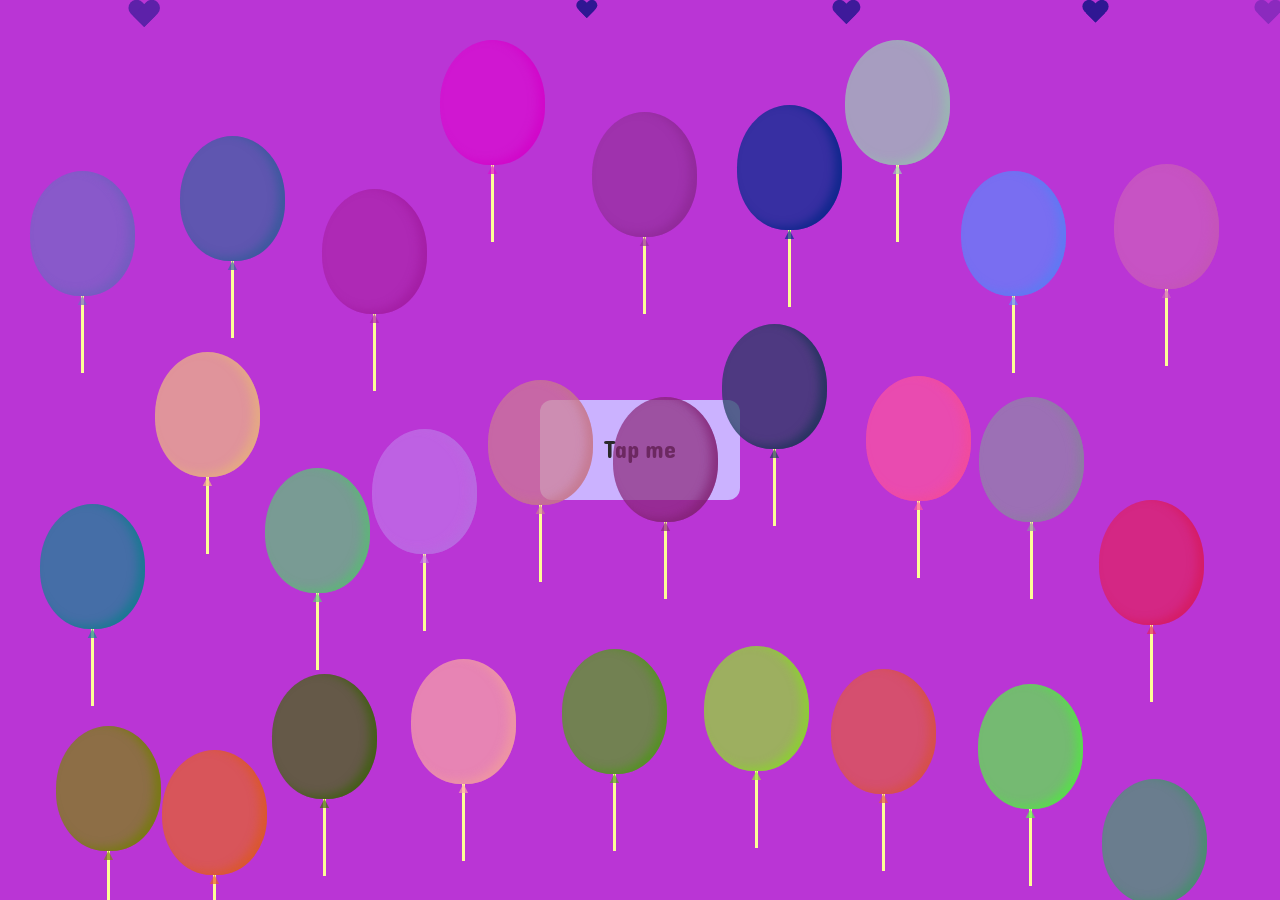
<file: index.html>
<!DOCTYPE html>
<html lang="en">
<head>
    <meta charset="UTF-8">
    <meta http-equiv="X-UA-Compatible" content="IE=edge">
    <meta name="viewport" content="width=device-width, initial-scale=1.0">
    <title>Happy Bday &lt;3</title>
    <link href="hbdchey.css" rel="stylesheet">
</head>
<body>
    <div class="wrapper">
        <div class="btn button">
            <div class="bg btn circ"></div>
            <div class="bg circ" id="bg2"></div>
            <div class="bg circ" id="bg3"></div>
            <div class="bg circ" id="bg4"></div>
            <p class="text">Tap me</p>
            <p class="text hide">Happy Birthday! <small>Tap anywhere</small></p>
            <p class="text hide">sa insan ko<br>na asawa ni Bwi<small>Tap anywhere</small></p>
            <p class="text hide">makikawn ako hehe:><small>Tap again to refresh</small></p>
        </div>
        <div class="container">
            <div class="hearty heart x1"></div>
            <div class="hearty heart x2"></div>
            <div class="hearty heart x3"></div>
            <div class="hearty heart x4"></div>
            <div class="hearty heart x5"></div>
            <div class="hearty altheart x6"></div>
        </div>
        <div id="balloon-container">
        </div>
    </div>
    <script>
    const circ = document.querySelectorAll('.btn');
    const txt = document.querySelectorAll('.text');
    const bg = document.querySelectorAll('.bg');
    let i = 0;
    circ[0].addEventListener('click',()=>{
        circ[1].classList.toggle("inc");
        circ[0].classList.add("inc");
        bg[i].classList.add('inc');
        i++;
        if(i>=1){
            txt[i-1].classList.add('hide');
            txt[i].classList.remove('hide');
            if(i==3){
                circ[0].addEventListener('click',()=>{
                    txt[0].classList.remove('hide');
                    setTimeout(function(){
                        window.location.reload();
                    },1000);
                })
            }
        }
        else{
            txt[0].classList.add('hide');
            txt[i].classList.remove('hide');
        }
    })
    function random(num) {
        return Math.floor(Math.random()*num)
    }
    function getRandomStyles() {
        var r = random(255);
        var g = random(255);
        var b = random(255);
        var mt = random(200);
        var ml = random(50);
        var dur = random(5)+5;
        return `
        background-color: rgba(${r},${g},${b},0.7);
        color: rgba(${r},${g},${b},0.7); 
        box-shadow: inset -7px -3px 10px rgba(${r-10},${g-10},${b-10},0.7);
        margin: ${mt}px 0 0 ${ml}px;
        animation: float ${dur}s ease-in infinite
        `
    }
    function createBalloons(num) {
        var balloonContainer = document.getElementById("balloon-container")
        for (var i = num; i > 0; i--) {
            var balloon = document.createElement("div");
            balloon.className = "balloon";
            balloon.style.cssText = getRandomStyles();
            balloonContainer.appendChild(balloon);
        }
    }
    window.onload = () => createBalloons(30);
    </script>
</body>
</html>
</file>
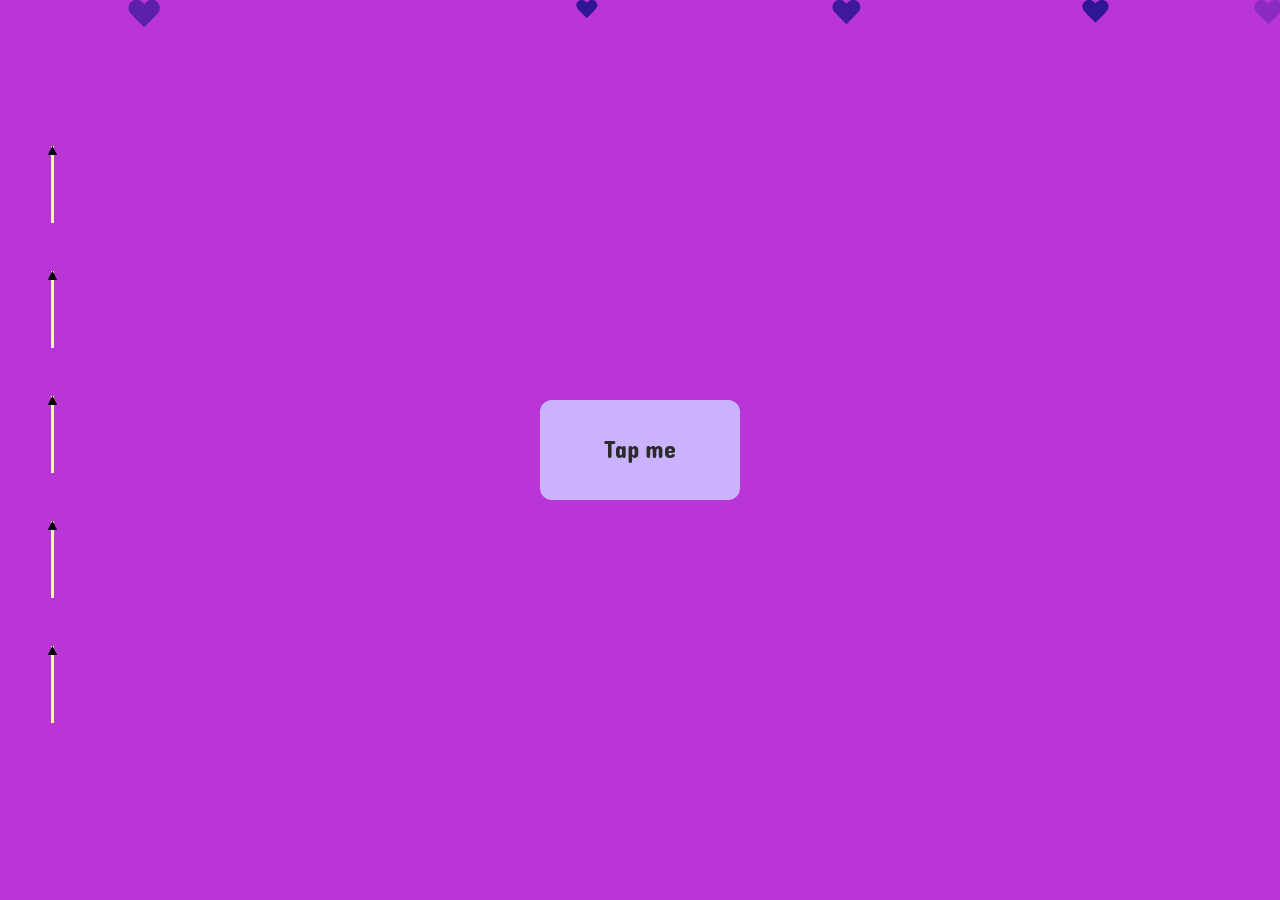
<file: hbdchey.html>
<!DOCTYPE html>
<html lang="en">
<head>
    <meta charset="UTF-8">
    <meta http-equiv="X-UA-Compatible" content="IE=edge">
    <meta name="viewport" content="width=device-width, initial-scale=1.0">
    <title>HBD Eychey! &lt;3</title>
    <link href="hbdchey.css"rel="stylesheet">
</head>
<body>
    <div class="wrapper">
        <div class="btn button">
            <div class="bg btn circ"></div>
            <div class="bg circ" id="bg2"></div>
            <div class="bg circ" id="bg3"></div>
            <div class="bg circ" id="bg4"></div>
            <p class="text">Tap me</p>
            <p class="text hide">Hi Kulot<small>Tap anywhere</small></p>
            <p class="text hide">Happy Birthday!!! More Bdays to come! :3<small>Tap anywhere</small></p>
            <p class="text hide">Have a nice day! ingats ka lagi! Bigay muna si IU<small>Tap again to refresh</small></p>

        </div>
        <div class="container">
            <div class="hearty heart x1"></div>
            <div class="hearty heart x2"></div>
            <div class="hearty heart x3"></div>
            <div class="hearty heart x4"></div>
            <div class="hearty heart x5"></div>
            <div class="hearty altheart x6"></div>
            <div class="balloon"></div>
            <div class="balloon"></div>
            <div class="balloon"></div>
            <div class="balloon"></div>
            <div class="balloon"></div>
        </div>

    </div>
</body>
</html>
<script>
    const circ = document.querySelectorAll('.btn');
    const txt = document.querySelectorAll('.text');
    const bg = document.querySelectorAll('.bg');
    let i = 0;
    circ[0].addEventListener('click',()=>{
        circ[1].classList.toggle("inc");
        circ[0].classList.add("inc");
        bg[i].classList.add('inc');
        i++;
        if(i=>1){
            txt[i-1].classList.add('hide');
            txt[i].classList.remove('hide');
            if(i==3){
                circ[0].addEventListener('click',()=>{
                    txt[0].classList.remove('hide');
                    setTimeout(function(){
                        window.location.reload();
                    },1000);
                })
            }
        }
        else{
            txt[0].classList.add('hide');
            txt[i].classList.remove('hide');
        }
    })
</script>
</file>
<file: hbdchey.css>
@import url('https://fonts.googleapis.com/css2?family=Dangrek&display=swap'); /**Dangrek*/
@import url('https://fonts.googleapis.com/css2?family=Courgette&display=swap'); /**Courgette */


.x1 {
    left: 5%;
    -webkit-transform: scale(0.9);
    -moz-transform: scale(0.9);
    transform: scale(0.9);
    opacity: 0.6;
    -webkit-animation: moveclouds 15s linear infinite, sideWays 4s ease-in-out infinite alternate;
    -moz-animation: moveclouds 15s linear infinite, sideWays 4s ease-in-out infinite alternate;
}
.x2 {
    left: 25%;
    -webkit-transform: scale(0.6);
    -moz-transform: scale(0.6);
    transform: scale(0.6);
    opacity: 0.9;
    -webkit-animation: moveclouds 25s linear infinite, sideWays 5s ease-in-out infinite alternate;
    -moz-animation: moveclouds 25s linear infinite, sideWays 5s ease-in-out infinite alternate;
}
.x3 {
    left: 55%;
    -webkit-transform: scale(0.8);
    -moz-transform: scale(0.8);
    transform: scale(0.8);
    opacity: 0.8;
    -webkit-animation: moveclouds 20s linear infinite, sideWays 4s ease-in-out infinite alternate;
    -moz-animation: moveclouds 20s linear infinite, sideWays 4s ease-in-out infinite alternate;
}
.x4 {
    left: 72%;
    -webkit-transform: scale(0.75);
    -moz-transform: scale(0.75);
    transform: scale(0.75);
    opacity: 0.9;
    -webkit-animation: moveclouds 18s linear infinite, sideWays 2s ease-in-out infinite alternate;
    -moz-animation: moveclouds 18s linear infinite, sideWays 0zs ease-in-out infinite alternate;
}
.x5 {
    left: 88%;
    -webkit-transform: scale(0.8);
    -moz-transform: scale(0.8);
    transform: scale(0.8);
    opacity: 0.3;
    -webkit-animation: moveclouds 7s linear infinite, sideWays 1s ease-in-out infinite alternate;
    -moz-animation: moveclouds 7s linear infinite, sideWays 1s ease-in-out infinite alternate;
}
.x6 {
    left: 33%;
    opacity: 1;
    -webkit-animation: moveclouds 2s linear infinite, swayWays 1s ease-in-out infinite alternate;
    animation: moveclouds 10s linear infinite, swayWays 9s ease-in-out infinite alternate;
}
@-webkit-keyframes moveclouds {
    0% {
        top: 500px;
    }
    100% {
        top: -500px;
    }
}
@keyframes moveclouds {
    0% {
        top: 500px;
    }
    100% {
        top: -500px;
    }
}
@-webkit-keyframes sideWays {
    0% {
        margin-left: 0px;
    }
    100% {
        margin-left: 50px;
    }
}
@keyframes sideWays {
    0% {
        margin-left: 0px;
    }
    100% {
        margin-left: 50px;
    }
}
@-keyframes swayWays {
    0% {
        transform: rotate(12deg);
        left: -0.3%;
    }
    33% {
        transform: rotate(-2deg);
        left: 0.7%;
    }
    100% {
        transform: rotate(0deg);
        left: -12%;
    }
}
/* //  HEART CODE */
.altheart {
    background: url(http://static.indigoimages.ca/2016/shop/113439_img25_twotoneheart.png) no-repeat center;
    width: 24px;
    height: 21px;
    position: relative;
    display: block;
}
.heart {
    position: relative;
}
.heart:before,
.heart:after {
    position: absolute;
    content: "";
    left: 18px;
    top: 0;
    width: 18px;
    height: 30px;
    background: #20148c;
    -moz-border-radius: 20px 50% 0 0;
    border-radius: 30px 30px 0 0;
    -webkit-transform: rotate(-45deg);
    -ms-transform: rotate(-45deg);
    transform: rotate(-45deg);
    -webkit-transform-origin: 0 100%;
    -ms-transform-origin: 0 100%;
    transform-origin: 0 100%;
}
.heart:after {
    left: 0;
    -webkit-transform: rotate(45deg);
    -ms-transform: rotate(45deg);
    transform: rotate(45deg);
    -webkit-transform-origin: 100% 100%;
    -ms-transform-origin: 100% 100%;
    transform-origin: 100% 100%;
}
body {
    margin: 0;
  }
  
  #balloon-container {
    height: 100vh;
    padding: 1em;
    box-sizing: border-box;
    display: flex;
    flex-wrap: wrap;
    overflow: hidden;
  }
  
  .balloon {
    height: 125px;
    width: 105px;
    border-radius: 75% 75% 70% 70%;
    position: relative;
  }
  
  .balloon:before {
    content: "";
    height: 75px;
    width: 1px;
    padding: 1px;
    background-color: #FDFD96;
    display: block;
    position: absolute;
    top: 125px;
    left: 0;
    right: 0;
    margin: auto;
  }
  
  .balloon:after {
      content: "▲";
      text-align: center;
      display: block;
      position: absolute;
      color: inherit;
      top: 120px;
      left: 0;
      right: 0;
      margin: auto;
  }
  
  @keyframes float {
    from {transform: translateY(100vh);
    opacity: 1;}
    to {transform: translateY(-300vh);
    opacity: 0;}
  }
    *{
        margin: 0;
        padding: 0;
        box-sizing: border-box;
    }
    .wrapper{
        height: 100vh;
        background-color: rgb(186, 53, 213);
        text-align: center;
        margin: 0 auto;
        overflow: hidden;
        user-select: none;
    }
    .button,.text,.circ,small{
        position: absolute;
        top:50%;
        left:50%;
        transform: translate(-50%,-50%);
    }
    .button{
        background-color:#cbb2ff;
        position: absolute;
        top:50%;
        left:50%;
        transform: translate(-50%,-50%);
        padding: 22px;
        transition: 1200ms ease-out;
        width: 200px;
        height: 100px;
        border-radius: 12px;
    }
    .circ{
        width: 0px;
        height: 0px;
        border-radius: 1000px;
        background-color: aqua;
        transition: 1200ms;
    }
    .inc{
        width: 100%;
        height: 100%;
        border-radius: 0;
    }
    #bg1 {
        background-color: #ff009e;
    }
    #bg2{
        background-color: 	#ff819f;
    }
    #bg3{
        background-color: #fea0ff;
    }
    #bg4{
        background-color: #ffb2d7;
    }
    .hide{
        font-size: 0px;
        opacity: 0%;
    }
    .text{
        width: 500px;
        transition: 1200ms;
        font-size: 24px;
        font-family: 'Dangrek';
        color:rgb(42, 42, 42);
    }
    .nocolor{
        background-color: #4a347800;
    }
    .container{
        z-index: 100;
    }
	small{
		font-size: 12px;
		font-family: cursive;
		color: rgb(255, 255, 255);
		animation: blink 1s linear infinite;
        margin-top: 64px;
        text-shadow: 0px 0px 3px black;
        font-family: 'Courgette';
	}
@keyframes blink{
0%{opacity: 0;}
50%{opacity: .5;}
100%{opacity: 1;}
}
</file>
